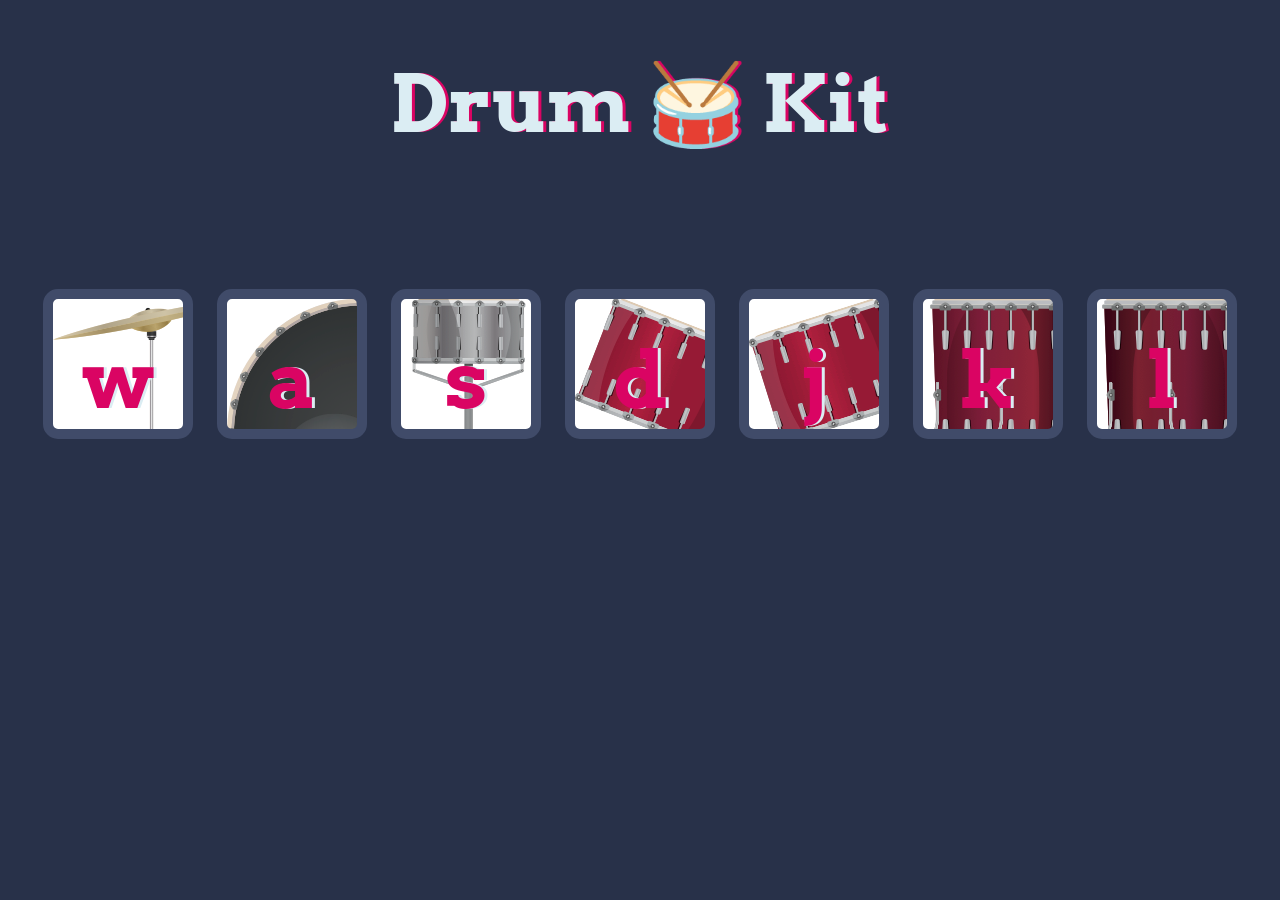
<file: index.html>
<!DOCTYPE html>
<html lang="en" >

<head>
  <meta charset="utf-8">
  <title>Drum Kit</title>
  <link rel="stylesheet" href="styles.css">
  <link href="https://fonts.googleapis.com/css?family=Arvo" rel="stylesheet">
</head>

<body>

  <h1 id="title">Drum 🥁 Kit</h1>
  <div class="set no-select">
    <button class="w drum" data-key="w">w</button>
    <button class="a drum" data-key="a">a</button>
    <button class="s drum" data-key="s">s</button>
    <button class="d drum" data-key="d">d</button>
    <button class="j drum" data-key="j">j</button>
    <button class="k drum" data-key="k">k</button>
    <button class="l drum" data-key="l">l</button>
  </div>


  <script src="script.js"></script>
</body>

</html>
</file>
<file: styles.css>
body {
  text-align: center;
  background-color: #283149;
}

h1 {
  font-size: 5rem;
  color: #DBEDF3;
  font-family: "Arvo", cursive;
  text-shadow: 3px 0 #DA0463;

}

footer {
  color: #DBEDF3;
  font-family: sans-serif;
}
.no-select {
  user-select: none;
}

.w {
  background-image: url(./images/crash.png);
}

.a {
  background-image: url(./images/kick.png);
}

.s {
  background-image: url(./images/snare.png);

}

.d {
  background-image: url(./images/tom1.png);

}

.j {
  background-image: url(./images/tom2.png);
}

.k {
  background-image: url(./images/tom3.png);
}

.l {
  background-image: url(./images/tom4.png);
}

.set {
  margin: 10% auto;
}

.game-over {
  background-color: red;
  opacity: 0.8;
}

.pressed {
  box-shadow: 0 3px 4px 0 #DBEDF3;
  opacity: 0.5;
}

.red {
  color: red;
}

.drum {
  outline: none;
  border: 10px solid #404B69;
  font-size: 5rem;
  font-family: 'Arvo', cursive;
  line-height: 2;
  font-weight: 900;
  color: #DA0463;
  text-shadow: 3px 0 #DBEDF3;
  border-radius: 15px;
  display: inline-block;
  width: 150px;
  height: 150px;
  text-align: center;
  margin: 10px;
  background-color: white;
}
</file>
